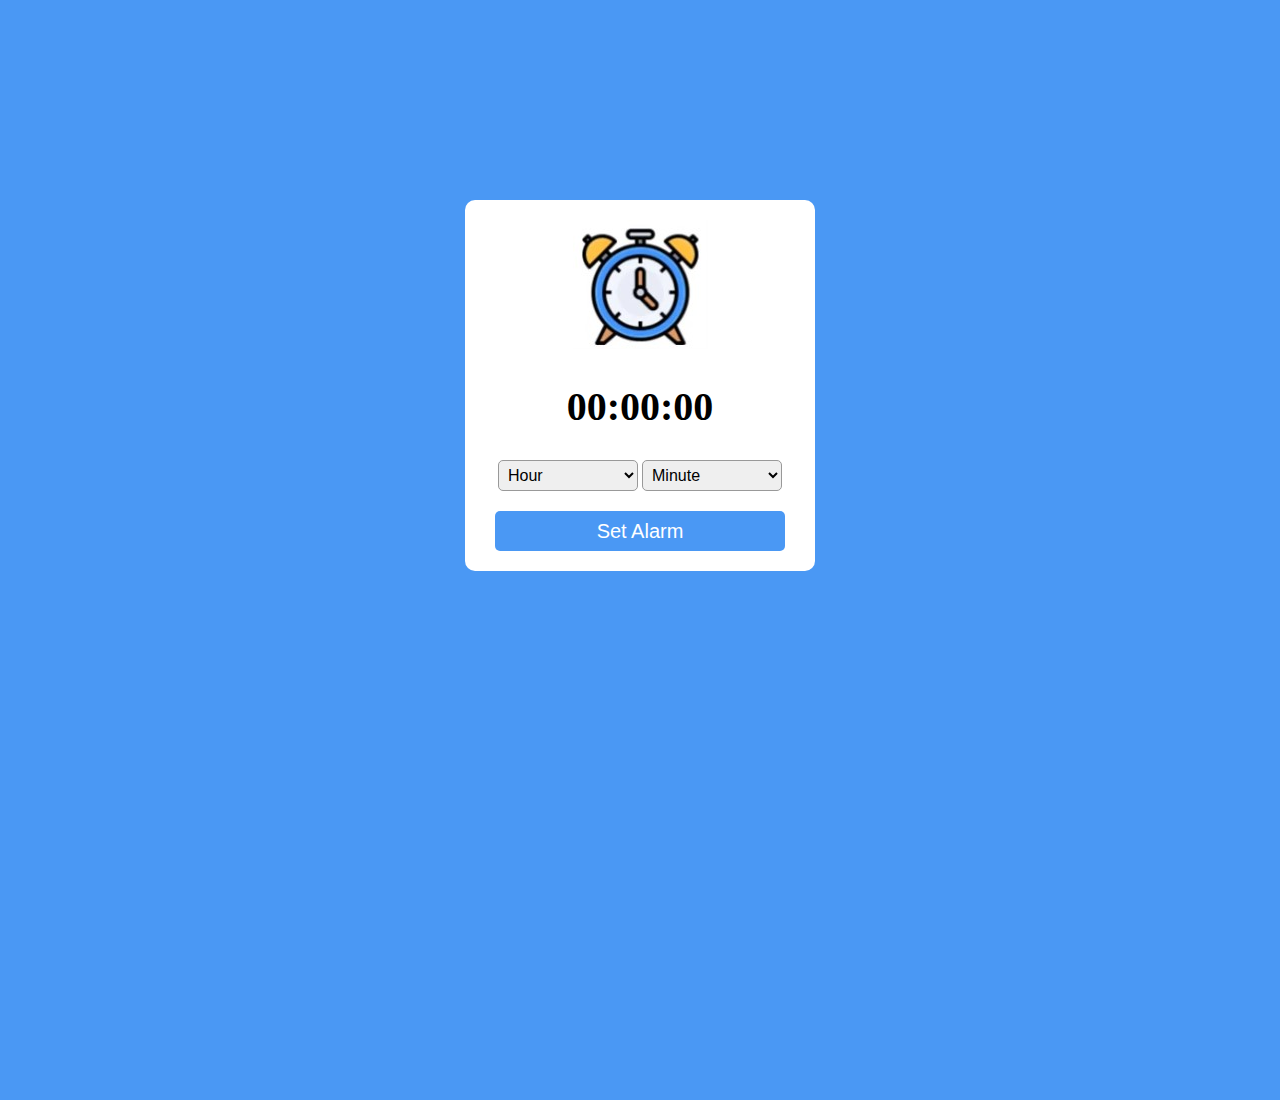
<file: index.html>
<!DOCTYPE html>
<html lang="en">
<head>
    <meta charset="UTF-8">
    <meta name="viewport" content="width=device-width, initial-scale=1.0">
    <title>Alarm</title>
    <link rel="stylesheet" href="./style.css">
</head>
<body>
    <div class="container">
        <img src="./file/clock.jpg" alt="clock">
        <h1 class="timer">00:00:00</h1>
        <div class="content">
            <div class="controls">
                <select>
                    <option value="Hour" selected hidden>Hour</option>
                </select>
            </div>
            <div class="controls">
                <select>
                    <option value="Minute" selected hidden>Minute</option>
                </select>
            </div>
        </div>
        <button id="setAlarm">Set Alarm</button>
    </div>
    <script src="./JS.js"></script>
</body>
</html>
</file>
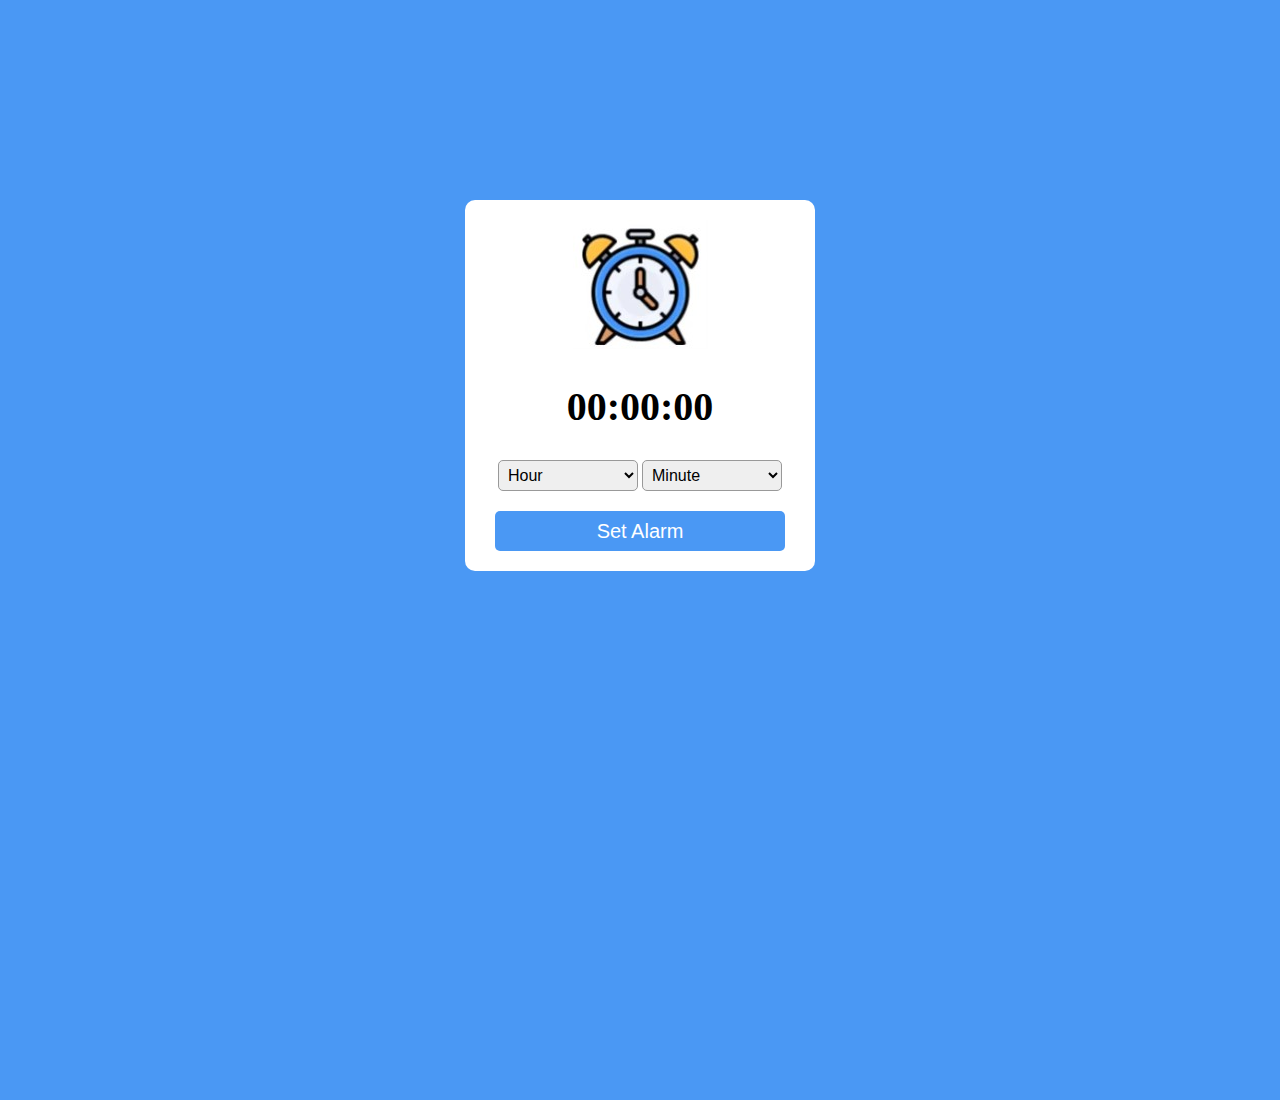
<file: alarm.html>
<!DOCTYPE html>
<html lang="en">
<head>
    <meta charset="UTF-8">
    <meta name="viewport" content="width=device-width, initial-scale=1.0">
    <title>Alarm</title>
    <link rel="stylesheet" href="./style.css">
</head>
<body>
    <div class="container">
        <img src="./file/clock.jpg" alt="clock">
        <h1 class="timer">00:00:00</h1>
        <div class="content">
            <div class="controls">
                <select>
                    <option value="Hour" selected hidden>Hour</option>
                </select>
            </div>
            <div class="controls">
                <select>
                    <option value="Minute" selected hidden>Minute</option>
                </select>
            </div>
        </div>
        <button>Set Alarm</button>
    </div>
    <script src="./JS.js"></script>
</body>
</html>
</file>
<file: style.css>
*{
    padding: 0;
    margin: 0;
    box-sizing: border-box;
}

body{
    background: #4a98f4;
    height: 100vh;
}

.container{
    width: 350px;
    background: #fff;
    border-radius: 10px;
    margin: 200px auto;
    text-align: center;
    padding: 20px 30px;
}

.container h1{
    font-size: 40px;
    margin: 30px 0;
}

.content{
    width: 100%;
}

.container .content.disable{
    opacity: 0.5;
    pointer-events: none;
}

.controls{
    display: inline-block;
    width: calc(100% / 2 - 5px);
}

.controls select{
    width: 100%;
    outline: 0;
    border: 0;
    padding: 5px;
    font-size: 16px;
    border: 1px solid #999;
    border-radius: 5px;
}

.container button{
    width: 100%;
    background: #4a98f4;
    border: 0;
    height: 40px;
    color: #fff;
    font-size: 20px;
    border-radius: 5px;
    margin-top: 20px;
}
</file>
